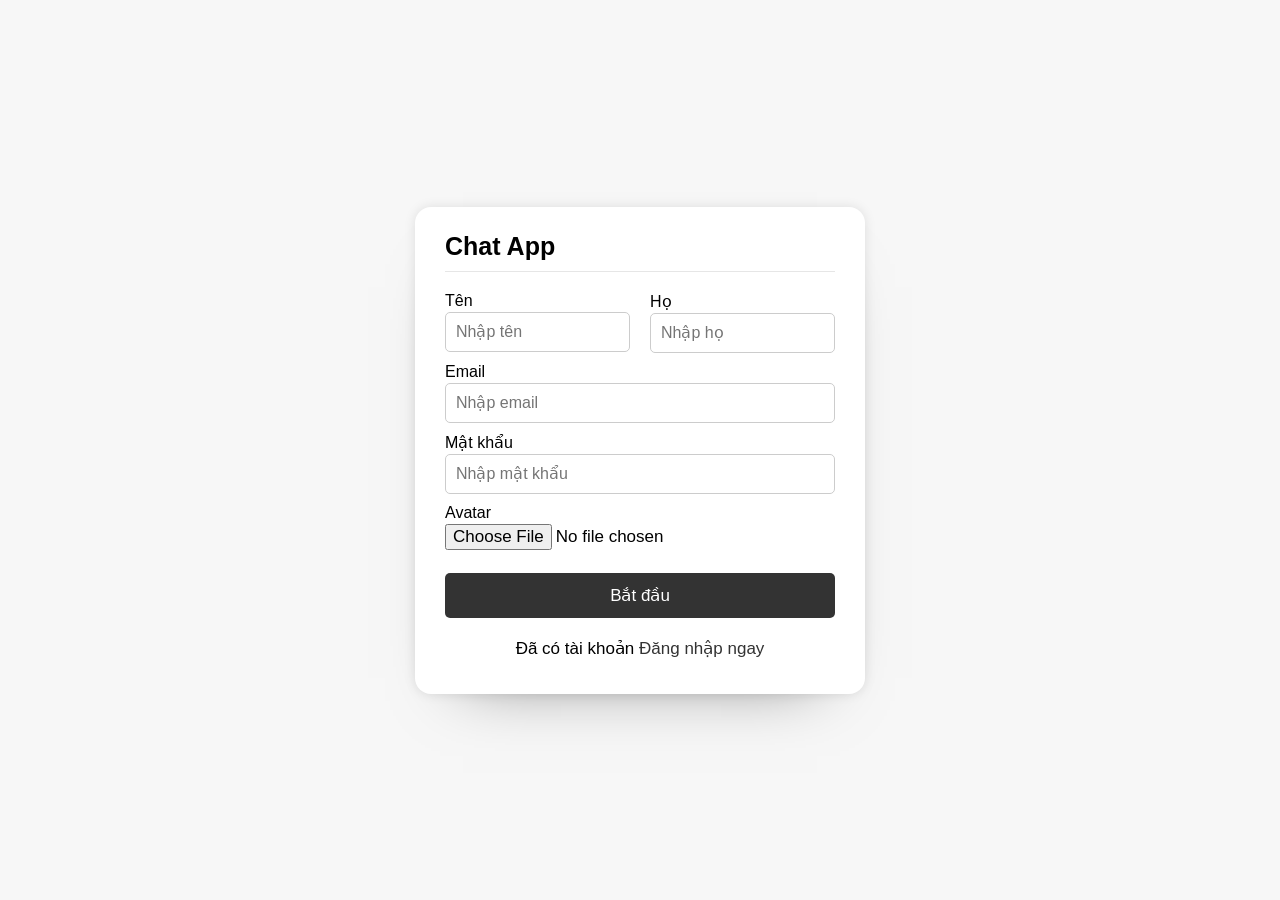
<file: app/index.html>
<!DOCTYPE html>
<html lang="en">

<head>
    <meta charset="UTF-8">
    <meta name="viewport" content="width=device-width, initial-scale=1.0">
    <title>Chat App</title>
    <link rel="stylesheet" href="./styte.css">
</head>

<body>
    <div class="wrapper">
        <section class="form sigup">
            <header>Chat App</header>
            <form action="#">
                <div class="error-text"></div>

                <!-- row -->
                <div class="name-details">
                    <div class="field input">
                        <label for="">Tên</label>
                        <input type="text" name="fname" placeholder="Nhập tên" required>
                    </div>
                    <div class="field input">
                        <label for="">Họ</label>
                        <input type="text" name="fname" placeholder="Nhập họ" required>
                    </div>
                </div>
                <div class="field input">
                    <label for="">Email</label>
                    <input type="text" name="email" placeholder="Nhập email" required>
                </div>
                <div class="field input">
                    <label for="">Mật khẩu</label>
                    <input type="text" name="password" placeholder="Nhập mật khẩu" required>
                </div>
                <div class="field image">
                    <label for="">Avatar</label>
                    <input type="file" name="image" accept="image/x-png, image/jpeg, image/jpg" placeholder="Email" required>
                </div>
                <div class="field button">
                    <input type="button" value="Bắt đầu">
                </div>
            </form>
            <div class="link">Đã có tài khoản <a href="#">Đăng nhập ngay</a></div>
        </section>
    </div>

</body>
</html>
</file>
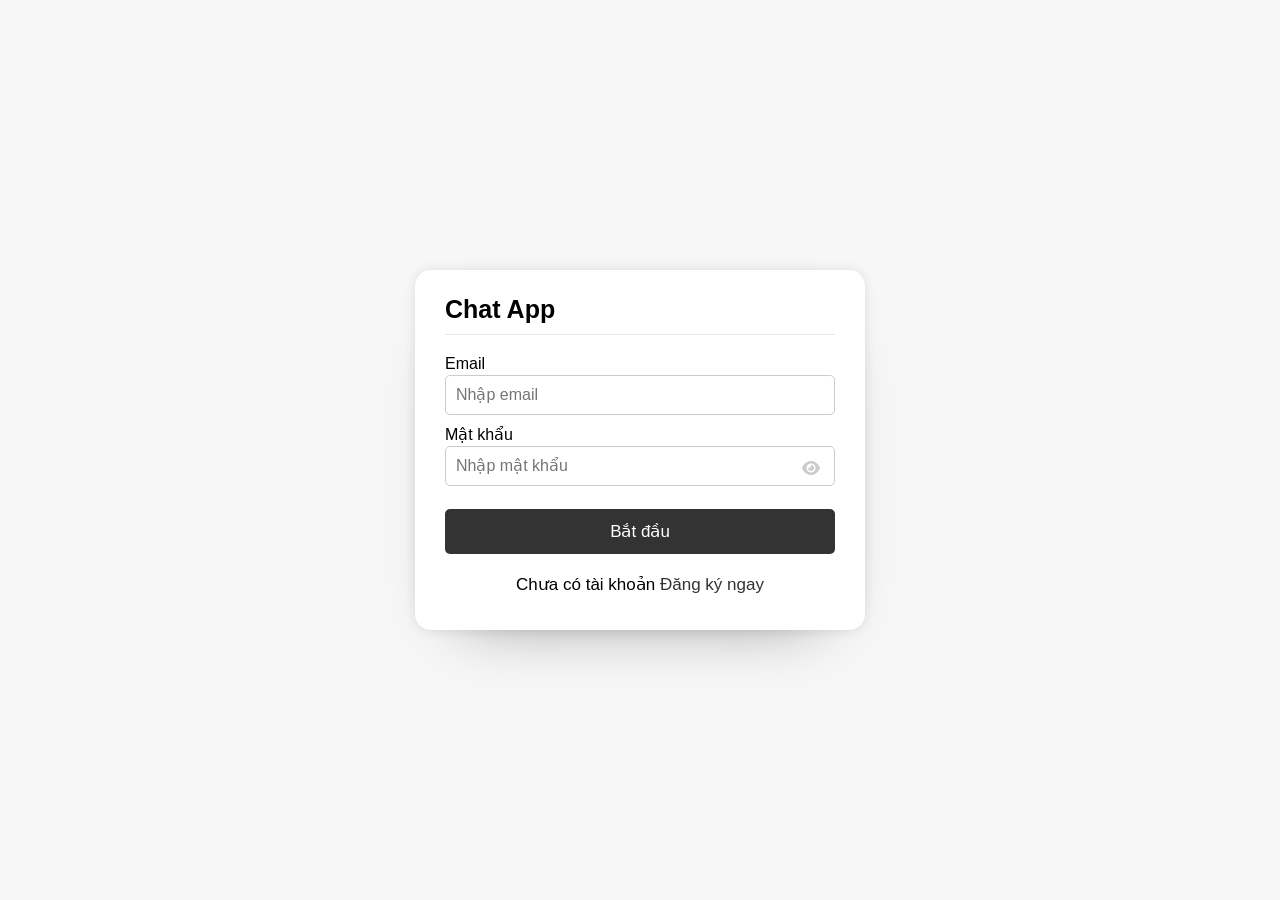
<file: app/login.html>
<!DOCTYPE html>
<html lang="en">

<head>
    <meta charset="UTF-8">
    <meta name="viewport" content="width=device-width, initial-scale=1.0">
    <title>Chat App</title>
    <link rel="stylesheet" href="./styte.css">
    <link rel="stylesheet" href="https://cdnjs.cloudflare.com/ajax/libs/font-awesome/6.7.2/css/all.min.css" integrity="sha512-Evv84Mr4kqVGRNSgIGL/F/aIDqQb7xQ2vcrdIwxfjThSH8CSR7PBEakCr51Ck+w+/U6swU2Im1vVX0SVk9ABhg==" crossorigin="anonymous" referrerpolicy="no-referrer" />
</head>

<body>
    <div class="wrapper">
        <section class="form sigup">
            <header>Chat App</header>
            <form action="#">
                <div class="error-text"></div>

                <!-- row -->
                <div class="field input">
                    <label for="">Email</label>
                    <input type="text" name="email" placeholder="Nhập email" required>
                </div>
                <div class="field input">
                    <label for="">Mật khẩu</label>
                    <input type="text" name="password" placeholder="Nhập mật khẩu" required>
                    <i class="fas fa-eye"></i>
                </div>
                <div class="field button">
                    <input type="submit" value="Bắt đầu">
                </div>
            </form>
            <div class="link">Chưa có tài khoản <a href="index.html">Đăng ký ngay</a></div>
        </section>
    </div>

</body>
</html>
</file>
<file: app/styte.css>
@import url('https://fonts.googleapis.com/css2?family=Source+Code+Pro:ital,wght@0,200..900;1,200..900&display=swap');

* {
    margin: 0;
    padding: 0;
    box-sizing: border-box;
    text-decoration: none;
    font-family: 'Segoe UI', Tahoma, Geneva, Verdana, sans-serif;

}

body {
    display: flex;
    align-items: center;
    justify-content: center;
    min-height: 100vh;
    background: #f7f7f7;
    padding: 0 10px;
}

.wrapper {
    background: #fff;
    max-width: 450px;
    width: 100%;
    border-radius: 16px;
    box-shadow: 0 0 12px 0 rgba(0, 0, 0, 0.1), 0 32px 64px -48px rgba(0, 0, 0, 0.5);
}

.form {
    padding: 25px 30px;
}

.form header {
    font-size: 25px;
    font-weight: 600;
    padding-bottom: 10px;
    border-bottom: 1px solid #e6e6e6;
    ;
}

.form form {
    margin: 20px 0;
}

.form form .error-text {
    color: red;
    padding: 8px 10px;
    text-align: center;
    border-radius: 5px;
    background: #f8d7da;
    border: 1px solid #f5c6cd;
    margin-bottom: 10px;
    display: none;
}

.form form .name-details {
    display: flex;
}

.form .name-details .field:first-child {
    margin-right: 10px;
}

.form .name-details .field:last-child {
    margin-left: 10px;
}

.form form .field {
    display: flex;
    margin-bottom: 10px;
    flex-direction: column;
    position: relative;
}

.form form .field label {
    margin-bottom: 2px;
}

.form form .input input {
    height: 40px;
    width: 100%;
    font-size: 16px;
    padding: 0 10px;
    border-radius: 5px;
    border: 1px solid #ccc;
}

.form form .image input {
    font-size: 17px;
}

.form form .button input {
    height: 45px;
    border: none;
    color: #fff;
    font-size: 17px;
    background: #333;
    border-radius: 5px;
    cursor: pointer;
    margin-top: 13px;
}

.form .link {
    text-align: center;
    margin: 10px 0;
    font-size: 17px;
}

.form .link a {
    color: #333;
}

.form .link a:hover {
    text-decoration: underline;
}


.form form .field i {
    position: absolute;
    right: 15px;
    top: 70%;
    color: #ccc;
    cursor: pointer;
    transform: translateY(-50%);
}

.form form .field i.active:before {
    color: #333;
    content: "\f070";
}


/* user */
.users {
    padding: 25px 30px;
}

.users header,
.users-list a {
    display: flex;
    align-items: center;
    padding-bottom: 20px;
    border-bottom: 1px solid #e6e6e6;
    justify-content: space-between;
}

.wrapper img {
    object-fit: cover;
    border-radius: 100px;
}

.users header img {
    height: 50px;
    width: 50px;
}

:is(.users, .users-list) .content {
    display: flex;
    align-items: center;
}

:is(.users, .users-list) .content .details {
    color: #000;
    margin-left: 20px;
}

:is(.users, .users-list) .content .details span {
    font-size: 16px;
    font-weight: 20px;
}

.users header .logout {
    display: block;
    background: #333;
    color: #fff;
    outline: none;
    border: none;
    padding: 7px 15px;
    text-decoration: none;
    border-radius: 5px;
    font-size: 17px;
}

.users .search {
    margin: 20px 0;
    display: flex;
    position: relative;
    align-items: center;
    justify-content: space-between;
}

.users .search .text {
    font-size: 18px;
}

.users .search input {
    position: absolute;
    height: 42px;
    width: calc(100% - 50px);
    font-size: 16px;
    padding: 0 13px;
    border: 1px solid #e6e6e6;
    outline: none;
    border-radius: 5px 0 0 5px;
    opacity: 0;
    pointer-events: none;
    transition: all 0.2s ease;
}

.users .search input.show {
    opacity: 1;
    pointer-events: auto;
}

.users .search button {
    position: relative;
    z-index: 1;
    width: 47px;
    height: 42px;
    font-size: 17px;
    cursor: pointer;
    border: none;
    background: #fff;
    color: #333;
    outline: none;
    border-radius: 0 5px 5px 0;
    transition: all 0.2s ease;
}

.users .search button.active {
    background: #333;
    color: #fff;
}

.users .search button.active i::before {
    content: '\f00d';
}

.users-list {
    min-height: 350px;
    overflow-y: auto;
}

:is(.users-list, .chat-box)::-webkit-scrollbar {
    width: 0;
}

.users-list a {
    padding-bottom: 10px;
    margin-bottom: 15px;
    padding-right: 15px;
    border-bottom-color: #f1f1f1;
}

.users-list a:last-child {
    margin-bottom: 0;
    border-bottom: none;
}

.users-list a img {
    height: 40px;
    width: 40px;
}

.users-list a .details p {
    color: #67676a;
}

.users-list a .status-dot {
    font-size: 12px;
    color: #468669;
    padding-left: 10px;
}

.users-list a .status-dot.offline {
    color: #ccc;
}

/* css chat */
.chat-area header {
    display: flex;
    align-items: center;
    padding: 18px 30px;
}

.chat-area header .back-icon {
    color: #333;
    font-size: 18px;
}

.chat-area header img {
    height: 45px;
    width: 45px;
    margin: 0 15px;
}

.chat-area header .details span {
    font-size: 17px;
    font-weight: 500;
}

.chat-box {
    position: relative;
    height: 500px;
    overflow-y: auto;
    padding: 10px 30px 20px 30px;
    background: #f7f7f7;
    box-shadow: inset 0 32px 32px -32px rgb(0 0 0 / 5%), inset 0 32px 32px -32px rgb(0 0 0 / 5%);
}

.chat-box .text {
    position: absolute;
    top: 45%;
    left: 50%;
    width: calc(100% - 50px);
    text-align: center;
    transform: translate(-50%, -50%);
}

.chat-box .chat {
    margin: 15px 0;
}

.chat-box .chat p {
    word-wrap: break-word;
    padding: 8px 16px;
    box-shadow: 0 0 32px rgb(0 0 0 / 8%), 0 16px 16px -16px rgb(0 0 0 /10%)
}

.chat-box .outgoing {
    display: flex;
}

.chat-box .outgoing .details {
    margin-left: auto;
    max-width: calc(100% - 130px);
}

.outgoing .details p {
    background: #333;
    color: #fff;
    border-radius: 18px 18px 0 18px;
}

.chat-box .incoming {
    display: flex;
    align-items: flex-end;
}

.chat-box .incoming .details {
    margin-right: auto;
    margin-left: 10px;
    max-width: calc(100% - 130px);
}

.incoming .details p {
    background: #fff;
    color: #333;
    border-radius: 10px 18px 18px 0;
}

.typing-area {
    padding: 18px 30px;
    display: flex;
    justify-content: space-between;
}

.typing-area input {
    height: 45px;
    width: calc(100% - 58px);
    font-size: 16px;
    padding: 0 13px;
    border: 1px solid #e6e6e6;
    outline: none;
    border-radius: 5px 0 0 5px;
}

.typing-area button {
    color: #fff;
    width: 55px;
    border: none;
    outline: none;
    background: #333;
    font-size: 19px;
    cursor: pointer;
    opacity: .7;
    pointer-events: none;
    border-radius: 0 5px 5px 0;
    transition: all .3s ease;
}

.typing-area button.active {
    opacity: 1;
    pointer-events: auto;
}


/* reponsive */
@media screen and(max-width: 450px) {
    .form, .users{
        padding: 20px;
    }
    .form header{
        text-align: center;
    }
    .form form .name-details{
        flex-direction: column;
    }
    .form .name-details .field:first-child{
        margin-right: 0;
    }
    .form .name-details .field:last-child{
        margin-left: 0;
    }

    .users header img{
        height: 45px;
        width: 45px;
    }
    .users header .logout{
        padding: 6px 10px;
        font-size: 16px;
    }
    .users header .logout{
        padding: 6px 10px;
        font-size: 16px;
    }
    :is(.users, .users-list) .content .details{
        margin-left: 15px;
    }
    .users-list a{
        padding-right: 10px;
    }

    .chat-area header{
        padding: 15px 20px;
    }
    .chat-box {
        min-height: 400px;
        padding: 10px 15px 15px 20px;
    }
    .chat-box .chat p{
        font-size: 15px;
    }
    .chat-box .outgoing .details{
        max-width: 230px;
    }
    .chat-box .incoming .details{
        max-width: 265px;
    }
    .incoming .details img{
        height: 30px;
        width: 30px;
    }
    .chat-area .form{
        padding: 20px;
    }
    .chat-area .form input{
        height: 40px;
         width: calc(100% - 48px);
    }
    .chat-area form button{
        width: 45px;
    }
}
</file>
